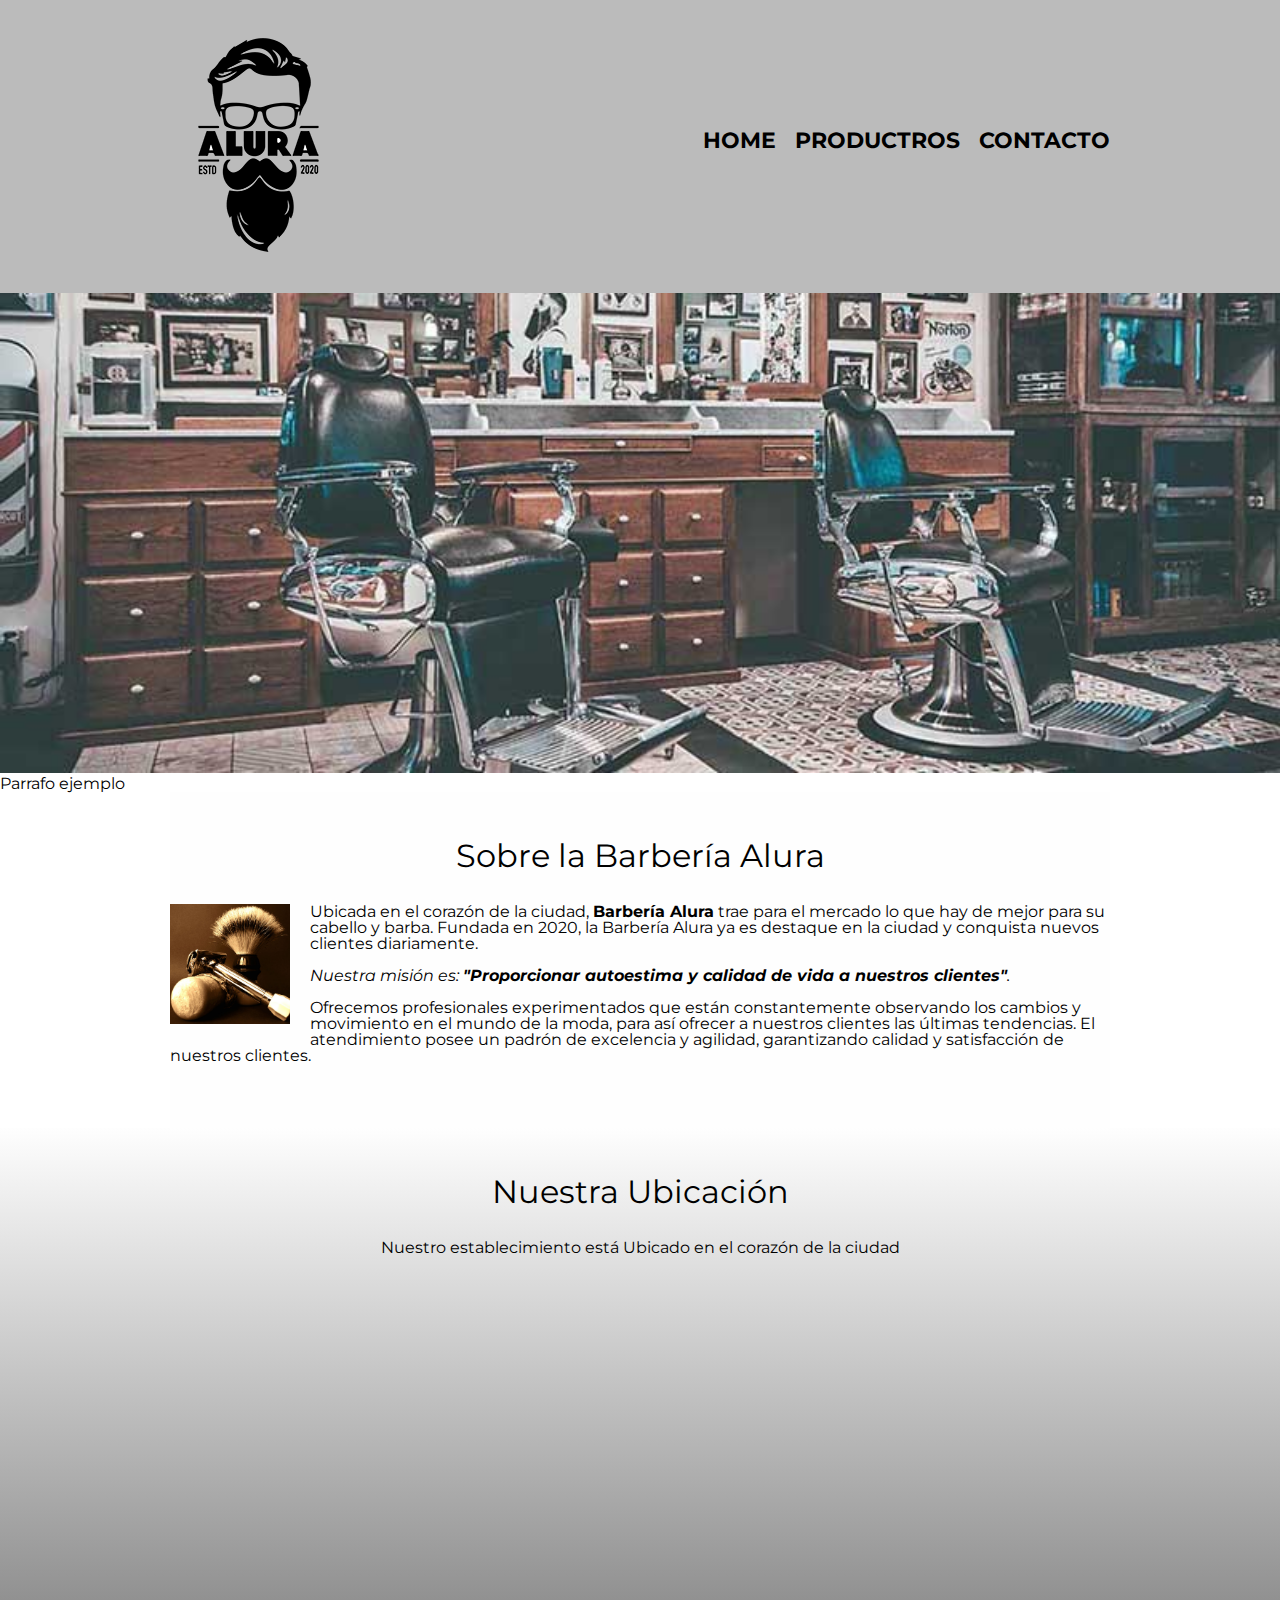
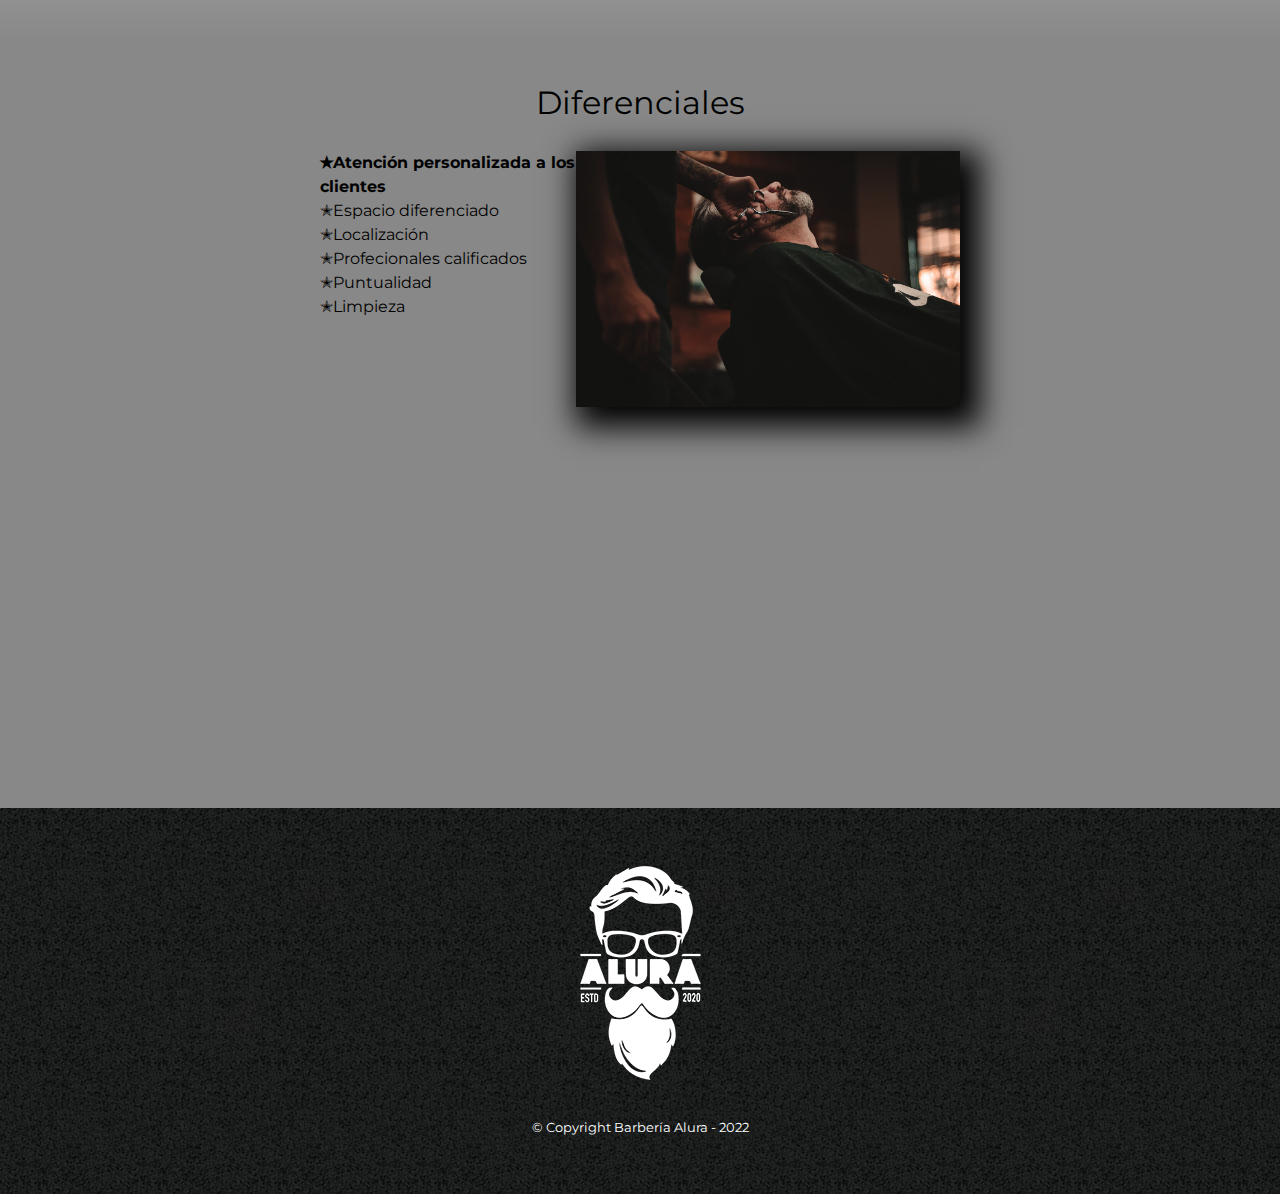
<file: index.html>
<!DOCTYPE html>

<html lang="es">

    <head>
        <meta charset="UTF-8">
        <meta name="viewport" content="width=device-width">

        <title>Barbería Alura</title>
        <link rel="stylesheet" href="reset.css">
        <link rel="stylesheet" href="Style.css" >
        <link rel="preconnect" href="https://fonts.googleapis.com">
        <link rel="preconnect" href="https://fonts.gstatic.com" crossorigin>
        <link href="https://fonts.googleapis.com/css2?family=Montserrat:wght@200;300&display=swap" rel="stylesheet">
    </head>

    <body>

        <header>
            <div class="caja">
                <h1><img src="imagenes/imagenes/logo.png" ></h1>
                <nav>
                    <ul>
                        <li><a href="index.html"> Home</a></li>
                        <li> <a href="productos.html"> Productros</a> </li>
                        <li><a href="contacto.html">Contacto </a></li>
                    </ul>
    
                </nav>
            </div>
            
            
        </header>

            <img class="banner" src="banner/banner.jpg">

           <main>
            <p>Parrafo ejemplo</p>

                <section class="principal">

                

                    <h2 class="titulo-principal">Sobre la Barbería Alura</h2>

                    <img class="utensilios" src="imagenes/utensilios[1].jpg" alt="Utensilios de un barbero">

                    <p>Ubicada en el corazón de la ciudad, <strong> Barbería Alura</strong> trae para el mercado lo que hay de mejor para su cabello y barba. Fundada en 2020, la Barbería Alura ya es destaque en la ciudad y conquista nuevos clientes diariamente.</p> 
        
                    <p id="mision"><em> Nuestra misión es: <strong>"Proporcionar autoestima y calidad de vida a nuestros clientes"</strong>. </em></p>
        
                    <p>Ofrecemos profesionales experimentados que están constantemente observando los cambios y movimiento en el mundo de la moda, para así ofrecer a nuestros clientes las últimas tendencias. El atendimiento posee un padrón de excelencia y agilidad, garantizando calidad y satisfacción de nuestros clientes.</p>

                </section>

                <section class="mapa">
                    <h3 class="titulo-principal">Nuestra Ubicación</h3>
                    <p>Nuestro establecimiento está Ubicado en el corazón de la ciudad</p>
                    <div class="mapa-contenido">

                        <iframe src="https://www.google.com/maps/embed?pb=!1m18!1m12!1m3!1d6329.58584411107!2d-46.63602327203745!3d-23.58811503523469!2m3!1f0!2f0!3f0!3m2!1i1024!2i768!4f13.1!3m3!1m2!1s0x94ce5a2b2ed7f3a1%3A0xab35da2f5ca62674!2sCaelum%20-%20Education%20and%20Innovation!5e0!3m2!1ses-419!2sgt!4v1659809961916!5m2!1ses-419!2sgt" width="100%" height="300" style="border:0;" allowfullscreen="" loading="lazy" referrerpolicy="no-referrer-when-downgrade"></iframe>
                    </div>
                    


                </section>

                <section class="diferenciales">

                    <h3 class="titulo-principal">Diferenciales</h3>

                    <div class="contenido-diferenciales">

                        <ul class="lista-diferenciales">
                
                            <li class="items">Atención personalizada a los clientes </li>
                            <li class="items">Espacio diferenciado</li>
                            <li class="items">Localización</li>
                            <li class="items">Profecionales calificados </li>
                            <li class="items">Puntualidad </li>
                            <li class="items">Limpieza </li>
                        </ul><img src="diferenciales/diferenciales/diferenciales.jpg" class="imagen-diferenciales" >
                    </div>

                    <div class="video">
                        <iframe width="100%" height="315" src="https://www.youtube.com/embed/wcVVXUV0YUY" title="YouTube video player" frameborder="0" allow="accelerometer; autoplay; clipboard-write; encrypted-media; gyroscope; picture-in-picture" allowfullscreen></iframe>
                     </div>
                    

                </section>

               
                

           </main>
            

            <footer>
                <img src="imagenes/imagenes/logo-blanco.png" >
                <p class="copyright">&copy Copyright Barbería Alura - 2022</p>


            </footer>

            

           
    </body>


</html>
</file>
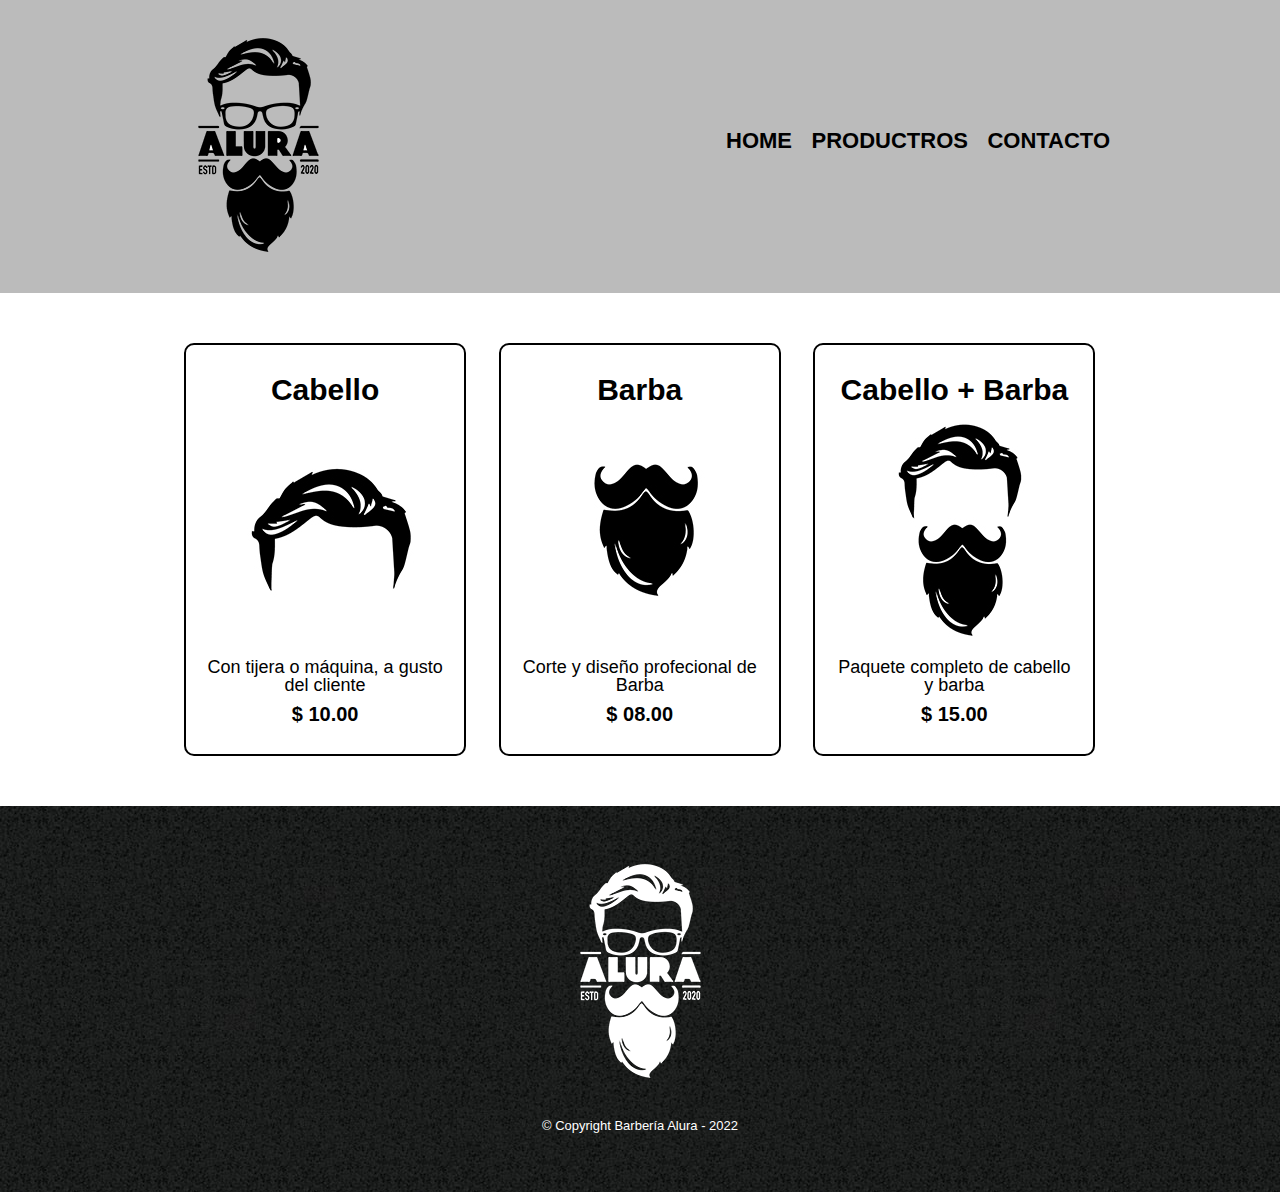
<file: productos.html>
<!DOCTYPE html>

<html>
    <head>
        <meta charset="UTF-8">
        <title>Productos - Barbería Alura</title>
        <link rel="stylesheet" href="reset.css">
        <link rel="stylesheet" href="Style.css">
        
    </head>
    <body>
        <header>
            <div class="caja">
                <h1><img src="imagenes/imagenes/logo.png" ></h1>
                <nav>
                    <ul>
                        <li><a href="index.html"> Home</a></li>
                        <li> <a href="productos.html"> Productros</a> </li>
                        <li><a href="contacto.html">Contacto </a></li>
                    </ul>
    
                </nav>
            </div>
            
            
        </header>

            <main>
                <ul class="productos">
                    <li>
                        <h2>Cabello</h2>
                        <img src="imagenes/imagenes/cabello.jpg">
                        <p class="producto-descripcion">Con tijera o máquina, a gusto del cliente</p>
                        <p class="producto-precio">$ 10.00</p>
                        
                    </li>
                    <li>
                        <h2>Barba</h2>
                        <img src="imagenes/imagenes/barba.jpg">
                        <p class="producto-descripcion">Corte y diseño profecional de Barba</p>
                        <p class="producto-precio">$ 08.00</p>
                        
                    </li>
                    <li>
                        <h2>Cabello + Barba</h2>
                        <img src="imagenes/imagenes/cabello+barba.jpg">
                        <p class="producto-descripcion">Paquete completo de cabello y barba</p>
                        <p class="producto-precio">$ 15.00</p>
                        
                    </li>
                </ul>
                
            </main>

            <footer>
                <img src="imagenes/imagenes/logo-blanco.png" >
                <p class="copyright">&copy Copyright Barbería Alura - 2022</p>


            </footer>


    </body>
</html>
</file>
<file: Style.css>
body{
    font-family: 'Montserrat', sans-serif;
}


header {
    background-color: #bbbbbb;
    padding: 20px 0;

}

.caja{
    width: 940px;
    position: relative;
    margin: 0 auto;

}

nav{
    position: absolute;
    top: 110px;
    right:0px ;


}




nav li{
    display: inline;
    margin: 0 0 0 15px;
}

nav a {
    text-transform: uppercase;
    color:black;
    font-weight: bold;
    font-size: 22px;
    text-decoration: none;

}

nav a:hover{
    color: #c78c19;
    text-decoration:  underline;
}

.productos{
    width: 940px;
    margin: 0 auto;
    padding: 50px;

}

.productos li{
    display: inline-block;
    text-align: center;
    width: 30%;
    vertical-align: top;
    margin: 0 1.5%;
    padding: 30px 20px;
    box-sizing: border-box;
    border: 2px solid #000000;
    border-radius: 10px;

}

.productos li:hover{
    border-color: #c78c19;
    
}

.productos li:active{
    border-color:#088c19 ;
}

.productos h2{
    font-size: 30px;
    font-weight: bold;
}

.productos li:hover h2{
    font-size: 33px;
}

.producto-descripcion{
    font-size: 18px;

}

.producto-precio{
    font-size: 20px;
    font-weight: bold;
    margin-top: 10px;

}

footer{
    text-align: center;
    background: url(imagenes/imagenes/bg.jpg);
    padding: 40px;
}

.copyright{
    color:  #FFFFFF;
    font-size: 13px;
    margin: 20px;
    

}



form{
    margin: 40px 0;
}

form label, form legend{
    display: block;
    font-size: 20px;
    margin: 0 0 10px;

}

.input-padron{
    display: block;
    margin: 0 0 20px; 
    padding: 10px 25px;  
    width: 50%;
}

.checkbox{
    margin: 20px 0 ;

}

.enviar{
    width: 40%;
    padding: 15px 0;
    font-size: 18px;
    font-weight: bold;
    color: white;
    background: orange;
    border: none;
    border-radius: 5px;
    transition: 1s all;
    cursor: pointer;

    
}

.enviar:hover{
    background: darkorange;
    transform: scale(1.2);
}

table{
    margin: 40px 40px;
}

thead{
    background: #555555;
    color: white;
    font-weight: bold;
}

td, th{
    border: 1px solid #000000;
    padding: 8px 15px;
}

/*CSS para nuestra home*/
.banner{
    width: 100%;
}

.principal{
    padding: 3em 0 ;
    background: #fefefe;
    width: 940px;
    margin: 0 auto;

}

.titulo-principal{
    text-align: center;
    font-size: 2em;
    margin: 0 0 1em;
    clear: left;
}



.principal p{
    margin:  0 0 1em;

}

.principal strong{
    font-weight:  bold;

}

.principal em{
    font-style: italic;
}

.utensilios{
    width: 120px;
    float: left;
    margin: 0 20px 20px 0;

}

.mapa{
    padding: 3em 0;
    background: linear-gradient(#fefefe, #888888);
}

.mapa p{
    margin: 0 0 2em;
    text-align: center;
}

.mapa-contenido{
    width: 940px;
    margin: 0 auto;
}

.diferenciales{
    padding: 3em 0;
    background: #888888;

}

.contenido-diferenciales{
    width: 640px;
    margin: 0 auto;
}

.lista-diferenciales{
    width: 40%;
    display: inline-block;
    vertical-align: top;
    
}

.items{
    line-height: 1.5;
}

.items::before{
    content:"✭";
}

.items:first-child{
    font-weight: bold;

}

.imagen-diferenciales{
    width: 60%;
    transition: 400ms;
    box-shadow: 10px 10px 30px 10px #000000;
}

.imagen-diferenciales:hover{
    opacity: 0.3;
}

.video {
    width: 560px;
    margin: 1em auto;


}

@media screen and (max-width:480px) {
    h1{
        text-align: center;
    }
    nav{
        position: static;
    }

    .caja, .principal, .mapa-contenido, .contenido-diferenciales, .video{
        width: auto;

    }

    .lista-diferenciales, .imagen-diferenciales{
        width: 100%;
    }
    
}
</file>
